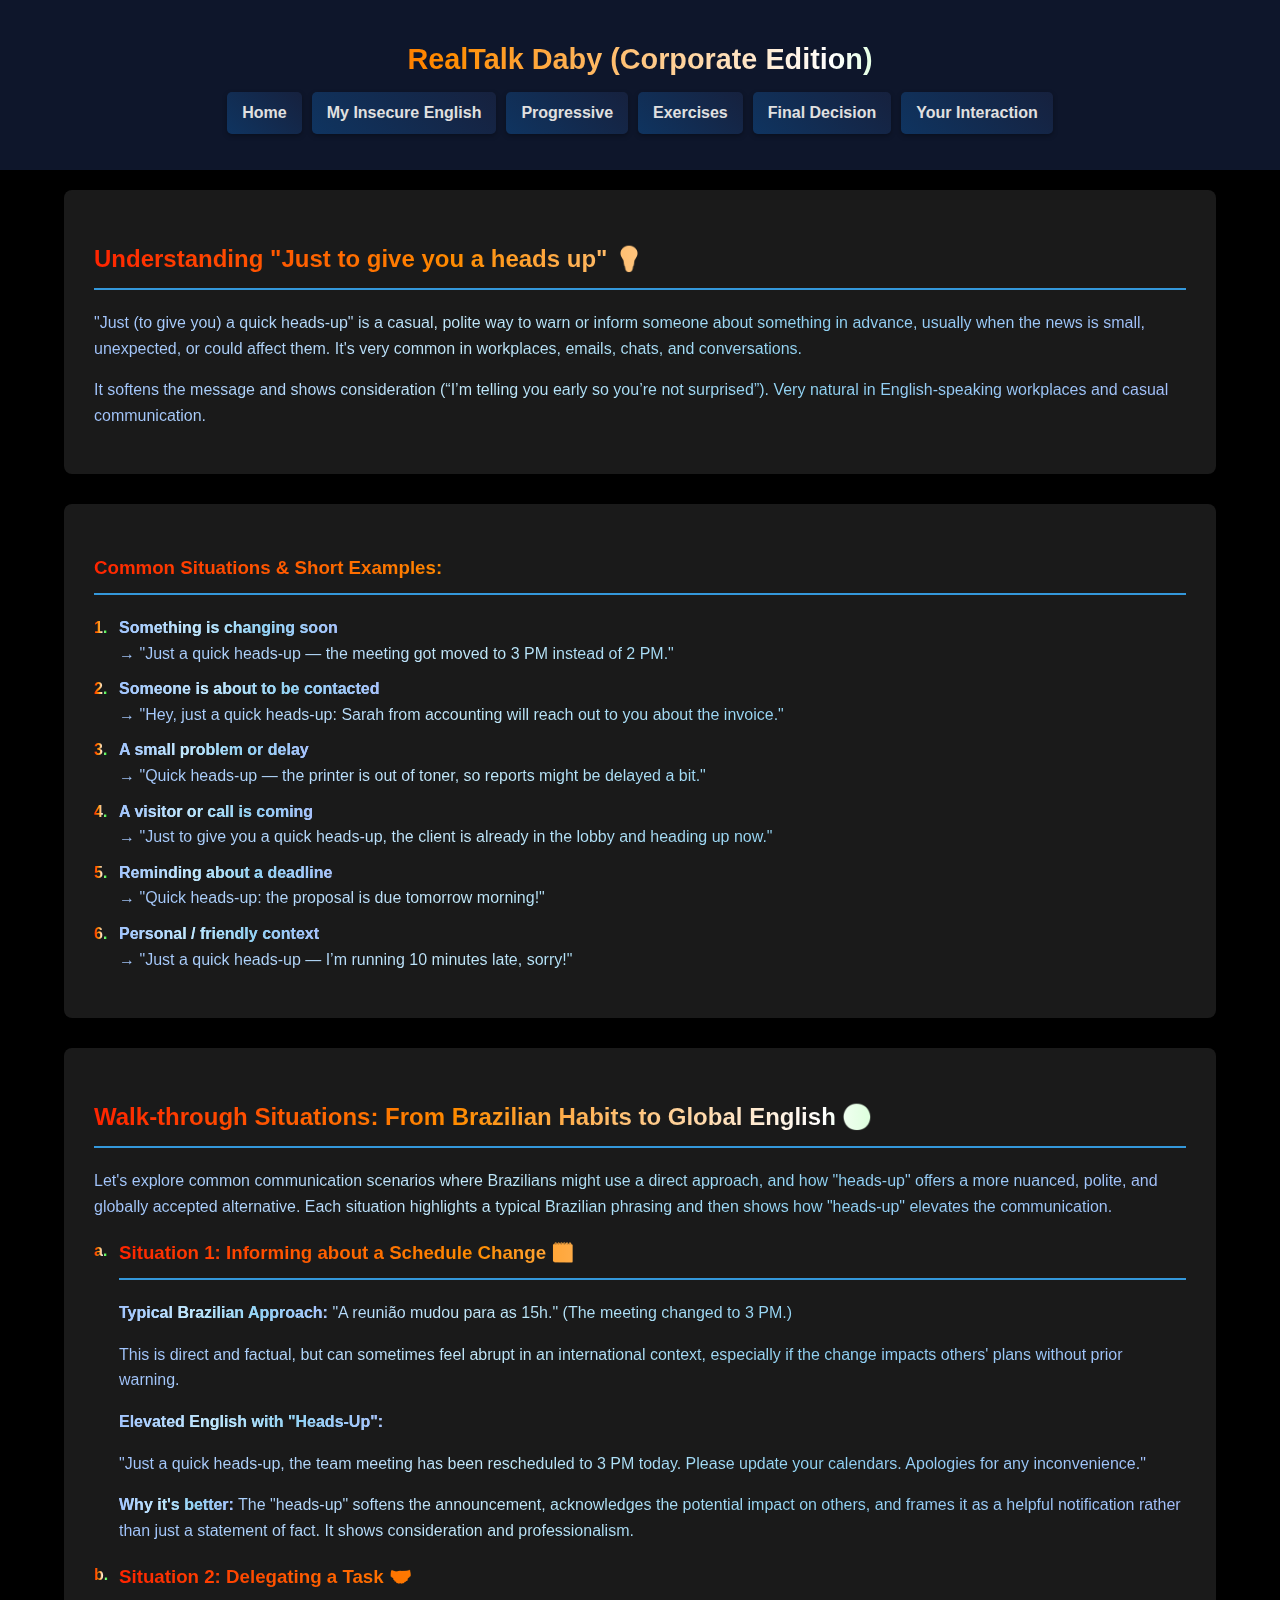
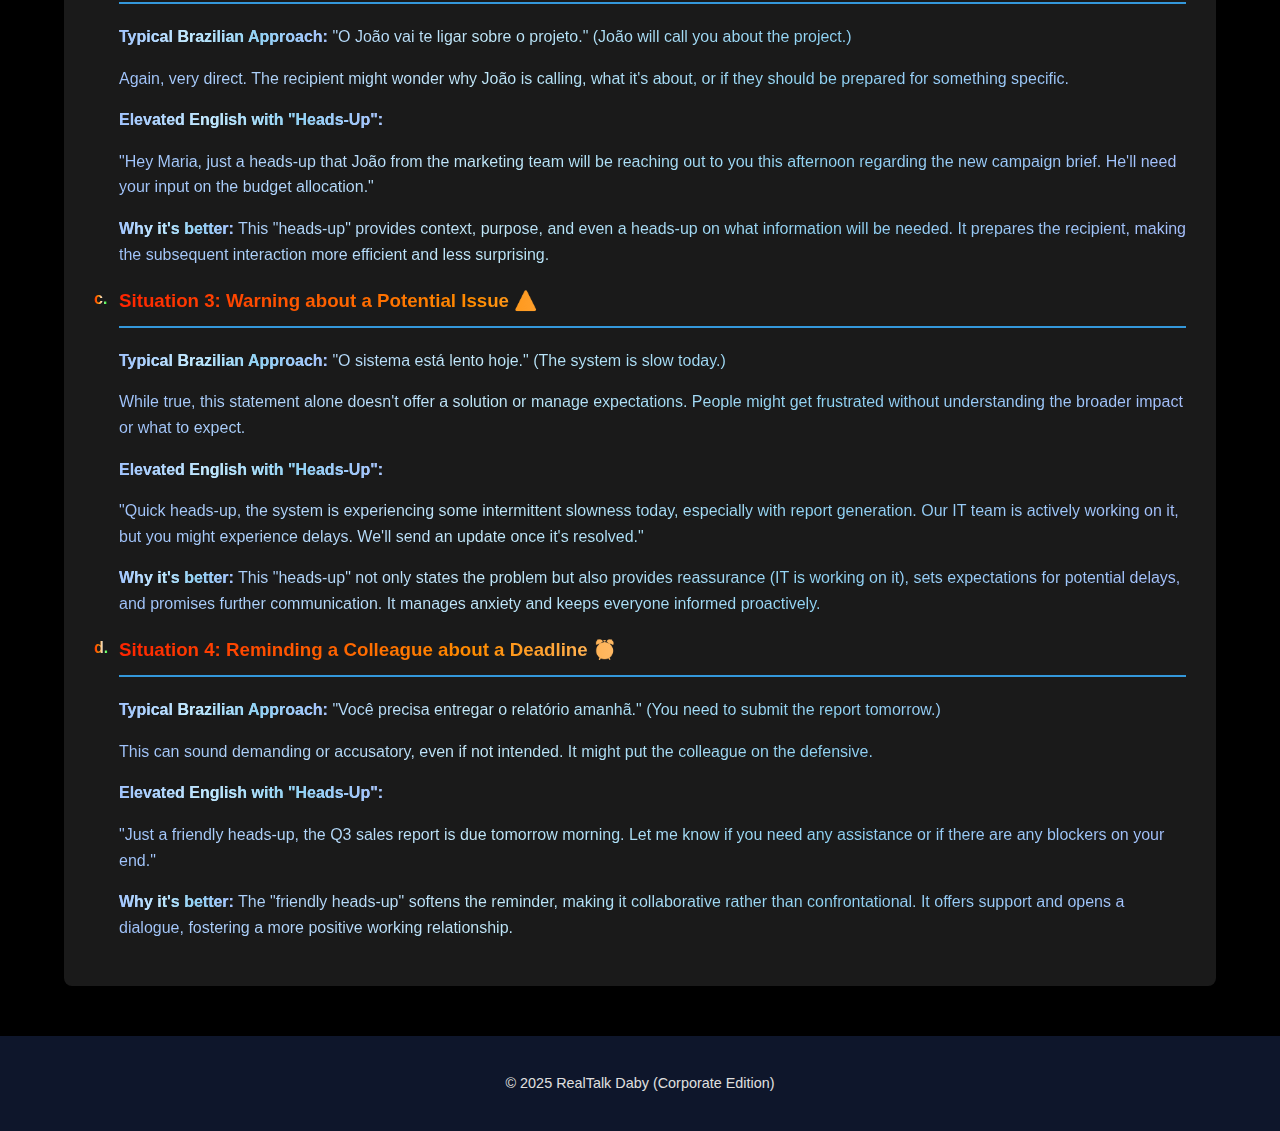
<file: index.html>
<!DOCTYPE html>
<html lang="en">
<head>
    <meta charset="UTF-8">
    <meta name="viewport" content="width=device-width, initial-scale=1.0">
    <title>RealTalk Daby (Corporate Edition) - Heads-Up Lesson</title>
    <link rel="stylesheet" href="css/style.css">
</head>
<body>
    <header>
        <div class="container">
            <h1>RealTalk Daby (Corporate Edition)</h1>
            <nav>
                <ul>
                    <li><a href="index.html">Home</a></li>
                    <li><a href="meu_ingles_inseguro.html">My Insecure English</a></li>
                    <li><a href="progressive.html">Progressive</a></li>
                    <li><a href="exercises.html">Exercises</a></li>
                    <li><a href="final_decision.html">Final Decision</a></li>
                    <li><a href="your_interaction.html">Your Interaction</a></li>
                </ul>
            </nav>
        </div>
    </header>

    <main class="container">
        <section id="lesson-intro">
            <h2>Understanding "Just to give you a heads up" 💡</h2>
            <p>
                "Just (to give you) a quick heads-up" is a casual, polite way to warn or inform someone about something in advance, usually when the news is small, unexpected, or could affect them. It's very common in workplaces, emails, chats, and conversations.
            </p>
            <p>
                It softens the message and shows consideration (“I’m telling you early so you’re not surprised”). Very natural in English-speaking workplaces and casual communication.
            </p>
        </section>

        <section id="common-situations">
            <h3>Common Situations & Short Examples:</h3>
            <ul class="numbered-list">
                <li>
                    <strong>Something is changing soon</strong><br>
                    → "Just a quick heads-up — the meeting got moved to 3 PM instead of 2 PM."
                </li>
                <li>
                    <strong>Someone is about to be contacted</strong><br>
                    → "Hey, just a quick heads-up: Sarah from accounting will reach out to you about the invoice."
                </li>
                <li>
                    <strong>A small problem or delay</strong><br>
                    → "Quick heads-up — the printer is out of toner, so reports might be delayed a bit."
                </li>
                <li>
                    <strong>A visitor or call is coming</strong><br>
                    → "Just to give you a quick heads-up, the client is already in the lobby and heading up now."
                </li>
                <li>
                    <strong>Reminding about a deadline</strong><br>
                    → "Quick heads-up: the proposal is due tomorrow morning!"
                </li>
                <li>
                    <strong>Personal / friendly context</strong><br>
                    → "Just a quick heads-up — I’m running 10 minutes late, sorry!"
                </li>
            </ul>
        </section>

        <section id="walkthrough-situations">
            <h2>Walk-through Situations: From Brazilian Habits to Global English 🌍</h2>
            <p>Let's explore common communication scenarios where Brazilians might use a direct approach, and how "heads-up" offers a more nuanced, polite, and globally accepted alternative. Each situation highlights a typical Brazilian phrasing and then shows how "heads-up" elevates the communication.</p>

            <ol class="alpha-list">
                <li>
                    <h3>Situation 1: Informing about a Schedule Change 🗓️</h3>
                    <p><strong>Typical Brazilian Approach:</strong> "A reunião mudou para as 15h." (The meeting changed to 3 PM.)</p>
                    <p>This is direct and factual, but can sometimes feel abrupt in an international context, especially if the change impacts others' plans without prior warning.</p>
                    <p><strong>Elevated English with "Heads-Up":</strong></p>
                    <p>
                        "Just a quick heads-up, the team meeting has been rescheduled to 3 PM today. Please update your calendars. Apologies for any inconvenience."
                    </p>
                    <p>
                        <strong>Why it's better:</strong> The "heads-up" softens the announcement, acknowledges the potential impact on others, and frames it as a helpful notification rather than just a statement of fact. It shows consideration and professionalism.
                    </p>
                </li>
                <li>
                    <h3>Situation 2: Delegating a Task 🤝</h3>
                    <p><strong>Typical Brazilian Approach:</strong> "O João vai te ligar sobre o projeto." (João will call you about the project.)</p>
                    <p>Again, very direct. The recipient might wonder why João is calling, what it's about, or if they should be prepared for something specific.</p>
                    <p><strong>Elevated English with "Heads-Up":</strong></p>
                    <p>
                        "Hey Maria, just a heads-up that João from the marketing team will be reaching out to you this afternoon regarding the new campaign brief. He'll need your input on the budget allocation."
                    </p>
                    <p>
                        <strong>Why it's better:</strong> This "heads-up" provides context, purpose, and even a heads-up on what information will be needed. It prepares the recipient, making the subsequent interaction more efficient and less surprising.
                    </p>
                </li>
                <li>
                    <h3>Situation 3: Warning about a Potential Issue ⚠️</h3>
                    <p><strong>Typical Brazilian Approach:</strong> "O sistema está lento hoje." (The system is slow today.)</p>
                    <p>While true, this statement alone doesn't offer a solution or manage expectations. People might get frustrated without understanding the broader impact or what to expect.</p>
                    <p><strong>Elevated English with "Heads-Up":</strong></p>
                    <p>
                        "Quick heads-up, the system is experiencing some intermittent slowness today, especially with report generation. Our IT team is actively working on it, but you might experience delays. We'll send an update once it's resolved."
                    </p>
                    <p>
                        <strong>Why it's better:</strong> This "heads-up" not only states the problem but also provides reassurance (IT is working on it), sets expectations for potential delays, and promises further communication. It manages anxiety and keeps everyone informed proactively.
                    </p>
                </li>
                <li>
                    <h3>Situation 4: Reminding a Colleague about a Deadline ⏰</h3>
                    <p><strong>Typical Brazilian Approach:</strong> "Você precisa entregar o relatório amanhã." (You need to submit the report tomorrow.)</p>
                    <p>This can sound demanding or accusatory, even if not intended. It might put the colleague on the defensive.</p>
                    <p><strong>Elevated English with "Heads-Up":</strong></p>
                    <p>
                        "Just a friendly heads-up, the Q3 sales report is due tomorrow morning. Let me know if you need any assistance or if there are any blockers on your end."
                    </p>
                    <p>
                        <strong>Why it's better:</strong> The "friendly heads-up" softens the reminder, making it collaborative rather than confrontational. It offers support and opens a dialogue, fostering a more positive working relationship.
                    </p>
                </li>
            </ol>
        </section>
    </main>

    <footer>
        <div class="container">
            <p>&copy; 2025 RealTalk Daby (Corporate Edition)</p>
        </div>
    </footer>
    <script src="js/script.js"></script>
</body>
</html>
</file>
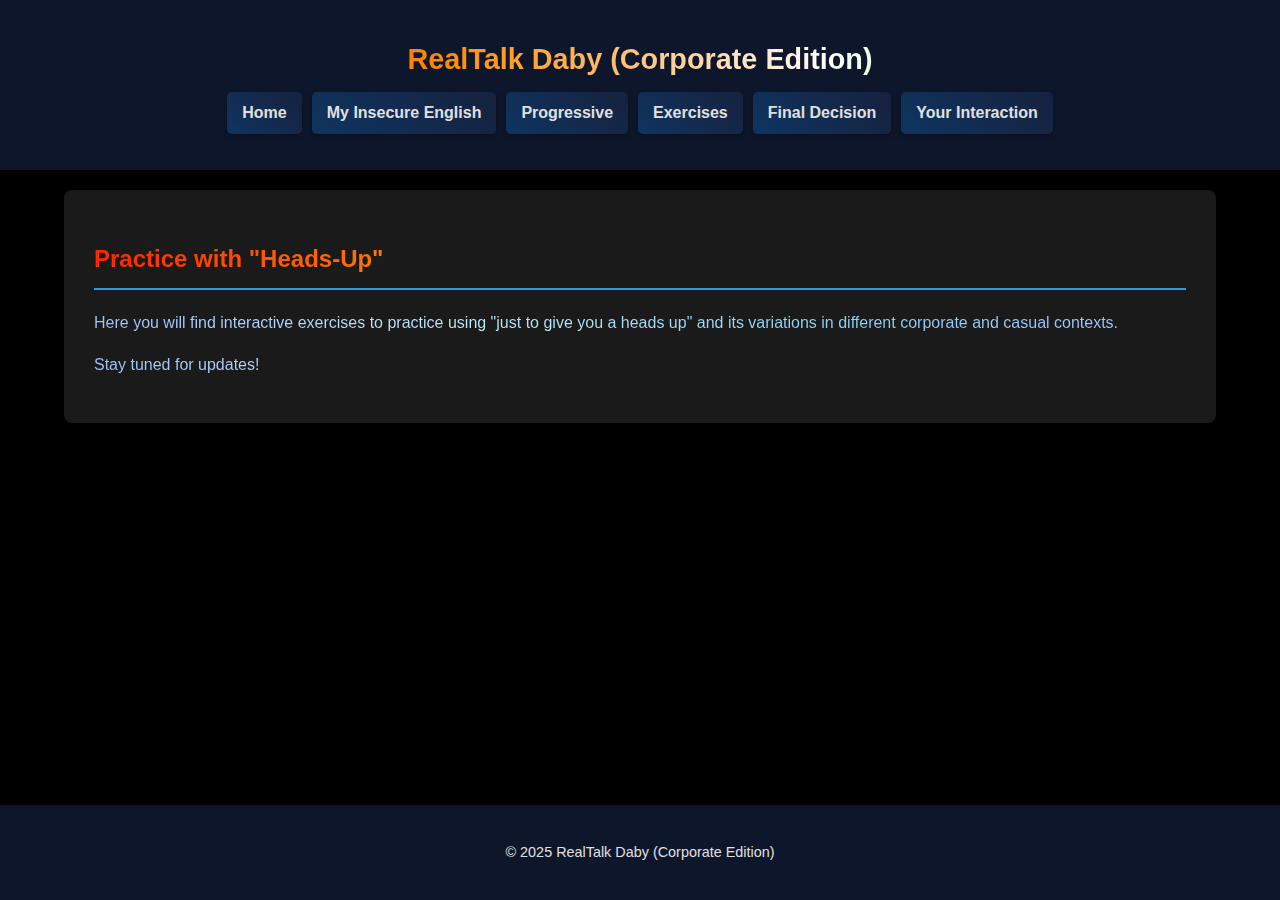
<file: exercises.html>
<!DOCTYPE html>
<html lang="en">
<head>
    <meta charset="UTF-8">
    <meta name="viewport" content="width=device-width, initial-scale=1.0">
    <title>RealTalk Daby (Corporate Edition) - Heads-Up Exercises</title>
    <link rel="stylesheet" href="css/style.css">
</head>
<body>
    <header>
        <div class="container">
            <h1>RealTalk Daby (Corporate Edition)</h1>
            <nav>
                <ul>
                    <li><a href="index.html">Home</a></li>
                    <li><a href="meu_ingles_inseguro.html">My Insecure English</a></li>
                    <li><a href="progressive.html">Progressive</a></li>
                    <li><a href="exercises.html">Exercises</a></li>
                    <li><a href="final_decision.html">Final Decision</a></li>
                    <li><a href="your_interaction.html">Your Interaction</a></li>
                </ul>
            </nav>
        </div>
    </header>

    <main class="container">
        <section id="exercises">
            <h2>Practice with "Heads-Up"</h2>
            <p>Here you will find interactive exercises to practice using "just to give you a heads up" and its variations in different corporate and casual contexts.</p>
            <p>Stay tuned for updates!</p>
            <!-- Future exercises will go here -->
        </section>
    </main>

    <footer>
        <div class="container">
            <p>&copy; 2025 RealTalk Daby (Corporate Edition)</p>
        </div>
    </footer>
    <script src="js/script.js"></script>
</body>
</html>
</file>
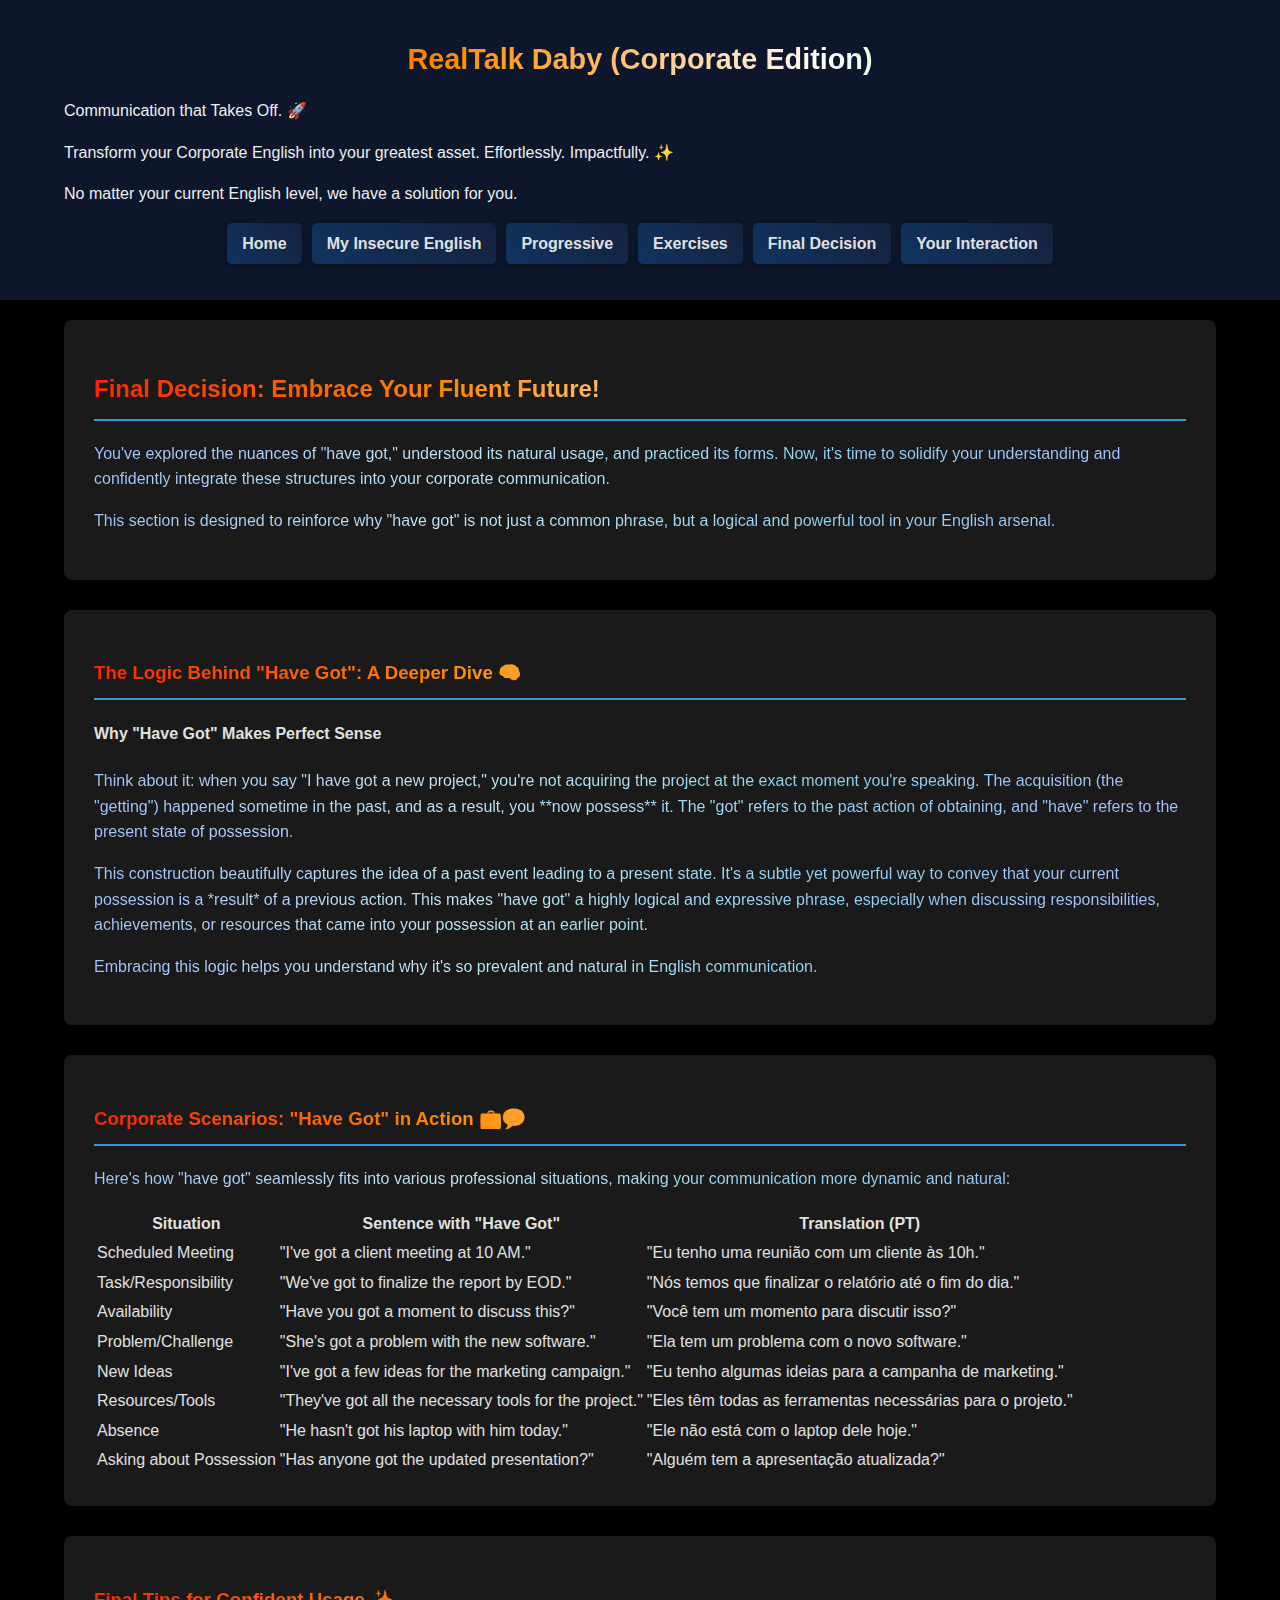
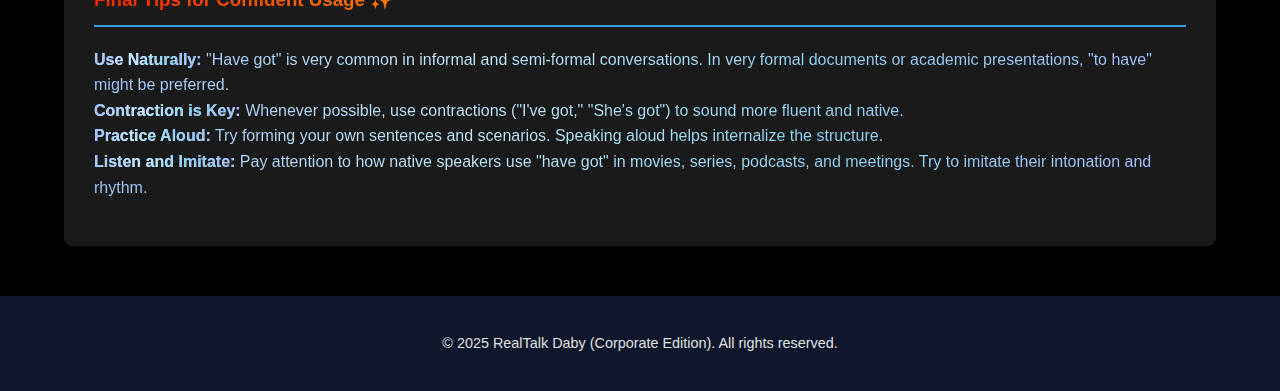
<file: final_decision.html>
<!DOCTYPE html>
<html lang="en">
<head>
    <meta charset="UTF-8">
    <meta name="viewport" content="width=device-width, initial-scale=1.0">
    <title>RealTalk Daby (Corporate Edition) - Final Decision</title>
    <meta name="description" content="RealTalk Daby: Make your final decision to master corporate English with confidence.">
    <meta name="keywords" content="corporate English, English learning, RealTalk Daby, DabyTalk, advanced English, have got explanation, language logic">
    <meta name="author" content="@Daby 2025">
    <link rel="stylesheet" href="css/style.css">
    <!-- Optional: Favicon -->
    <!-- <link rel="icon" href="assets/images/favicon.ico" type="image/x-icon"> -->
</head>
<body>
    <header class="main-header">
        <div class="container">
            <h1 class="site-title gradient-text">RealTalk Daby <span class="edition-tag">(Corporate Edition)</span></h1>
            <p class="site-slogan">Communication that Takes Off. 🚀</p>
            <p class="site-slogan">Transform your Corporate English into your greatest asset. Effortlessly. Impactfully. ✨</p>
            <p class="site-slogan">No matter your current English level, we have a solution for you.</p>
            <nav class="main-nav">
                <ul>
                    <li><a href="index.html" class="animated-button">Home</a></li>
                    <li><a href="meu_ingles_inseguro.html" class="animated-button">My Insecure English</a></li>
                    <li><a href="progressive.html" class="animated-button">Progressive</a></li>
                    <li><a href="exercises.html" class="animated-button">Exercises</a></li>
                    <li><a href="final_decision.html" class="animated-button current-page">Final Decision</a></li>
                    <li><a href="your_interaction.html" class="animated-button">Your Interaction</a></li>
                </ul>
            </nav>
        </div>
    </header>

    <main class="container">
        <section class="card intro-section">
            <h2>Final Decision: Embrace Your Fluent Future!</h2>
            <p>You've explored the nuances of "have got," understood its natural usage, and practiced its forms. Now, it's time to solidify your understanding and confidently integrate these structures into your corporate communication.</p>
            <p>This section is designed to reinforce why "have got" is not just a common phrase, but a logical and powerful tool in your English arsenal.</p>
        </section>

        <section class="card">
            <h3>The Logic Behind "Have Got": A Deeper Dive 🧠</h3>
            <div class="highlight-box">
                <h4>Why "Have Got" Makes Perfect Sense</h4>
                <p>Think about it: when you say "I have got a new project," you're not acquiring the project at the exact moment you're speaking. The acquisition (the "getting") happened sometime in the past, and as a result, you **now possess** it. The "got" refers to the past action of obtaining, and "have" refers to the present state of possession.</p>
                <p>This construction beautifully captures the idea of a past event leading to a present state. It's a subtle yet powerful way to convey that your current possession is a *result* of a previous action. This makes "have got" a highly logical and expressive phrase, especially when discussing responsibilities, achievements, or resources that came into your possession at an earlier point.</p>
                <p>Embracing this logic helps you understand why it's so prevalent and natural in English communication.</p>
            </div>
        </section>

        <section class="card">
            <h3>Corporate Scenarios: "Have Got" in Action 💼💬</h3>
            <p>Here's how "have got" seamlessly fits into various professional situations, making your communication more dynamic and natural:</p>

            <div class="table-responsive">
                <table class="dynamic-colors-table">
                    <thead>
                        <tr>
                            <th>Situation</th>
                            <th>Sentence with "Have Got"</th>
                            <th>Translation (PT)</th>
                        </tr>
                    </thead>
                    <tbody>
                        <tr>
                            <td class="pronoun-cell">Scheduled Meeting</td>
                            <td class="full-form-cell">"I've got a client meeting at 10 AM."</td>
                            <td class="example-cell">"Eu tenho uma reunião com um cliente às 10h."</td>
                        </tr>
                        <tr>
                            <td class="pronoun-cell">Task/Responsibility</td>
                            <td class="full-form-cell">"We've got to finalize the report by EOD."</td>
                            <td class="example-cell">"Nós temos que finalizar o relatório até o fim do dia."</td>
                        </tr>
                        <tr>
                            <td class="pronoun-cell">Availability</td>
                            <td class="full-form-cell">"Have you got a moment to discuss this?"</td>
                            <td class="example-cell">"Você tem um momento para discutir isso?"</td>
                        </tr>
                        <tr>
                            <td class="pronoun-cell">Problem/Challenge</td>
                            <td class="full-form-cell">"She's got a problem with the new software."</td>
                            <td class="example-cell">"Ela tem um problema com o novo software."</td>
                        </tr>
                        <tr>
                            <td class="pronoun-cell">New Ideas</td>
                            <td class="full-form-cell">"I've got a few ideas for the marketing campaign."</td>
                            <td class="example-cell">"Eu tenho algumas ideias para a campanha de marketing."</td>
                        </tr>
                        <tr>
                            <td class="pronoun-cell">Resources/Tools</td>
                            <td class="full-form-cell">"They've got all the necessary tools for the project."</td>
                            <td class="example-cell">"Eles têm todas as ferramentas necessárias para o projeto."</td>
                        </tr>
                        <tr>
                            <td class="pronoun-cell">Absence</td>
                            <td class="full-form-cell">"He hasn't got his laptop with him today."</td>
                            <td class="example-cell">"Ele não está com o laptop dele hoje."</td>
                        </tr>
                        <tr>
                            <td class="pronoun-cell">Asking about Possession</td>
                            <td class="full-form-cell">"Has anyone got the updated presentation?"</td>
                            <td class="example-cell">"Alguém tem a apresentação atualizada?"</td>
                        </tr>
                    </tbody>
                </table>
            </div>
        </section>

        <section class="card">
            <h3>Final Tips for Confident Usage ✨</h3>
            <ul>
                <li><strong>Use Naturally:</strong> "Have got" is very common in informal and semi-formal conversations. In very formal documents or academic presentations, "to have" might be preferred.</li>
                <li><strong>Contraction is Key:</strong> Whenever possible, use contractions ("I've got," "She's got") to sound more fluent and native.</li>
                <li><strong>Practice Aloud:</strong> Try forming your own sentences and scenarios. Speaking aloud helps internalize the structure.</li>
                <li><strong>Listen and Imitate:</strong> Pay attention to how native speakers use "have got" in movies, series, podcasts, and meetings. Try to imitate their intonation and rhythm.</li>
            </ul>
        </section>
    </main>

    <footer class="main-footer">
        <div class="container">
            <p>&copy; 2025 RealTalk Daby (Corporate Edition). All rights reserved.</p>
        </div>
    </footer>

    <script src="js/script.js"></script>
</body>
</html>
</file>
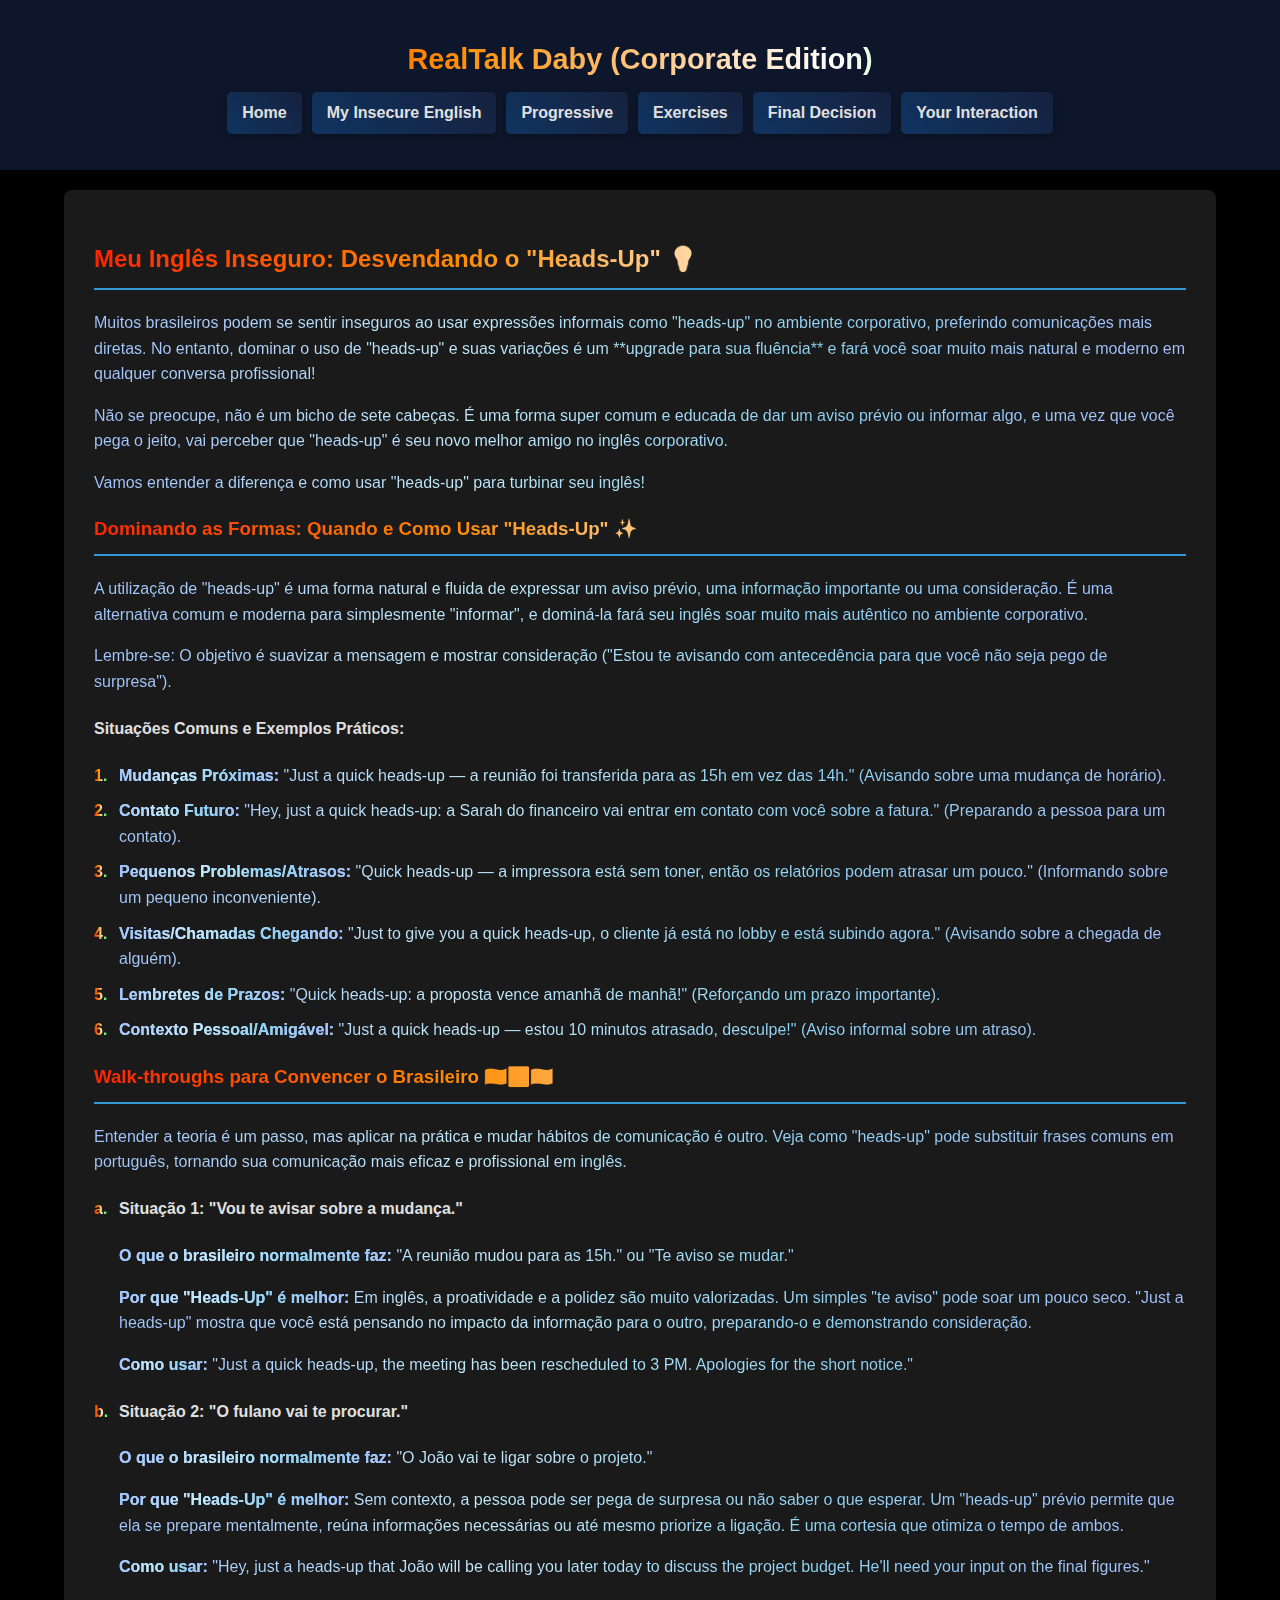
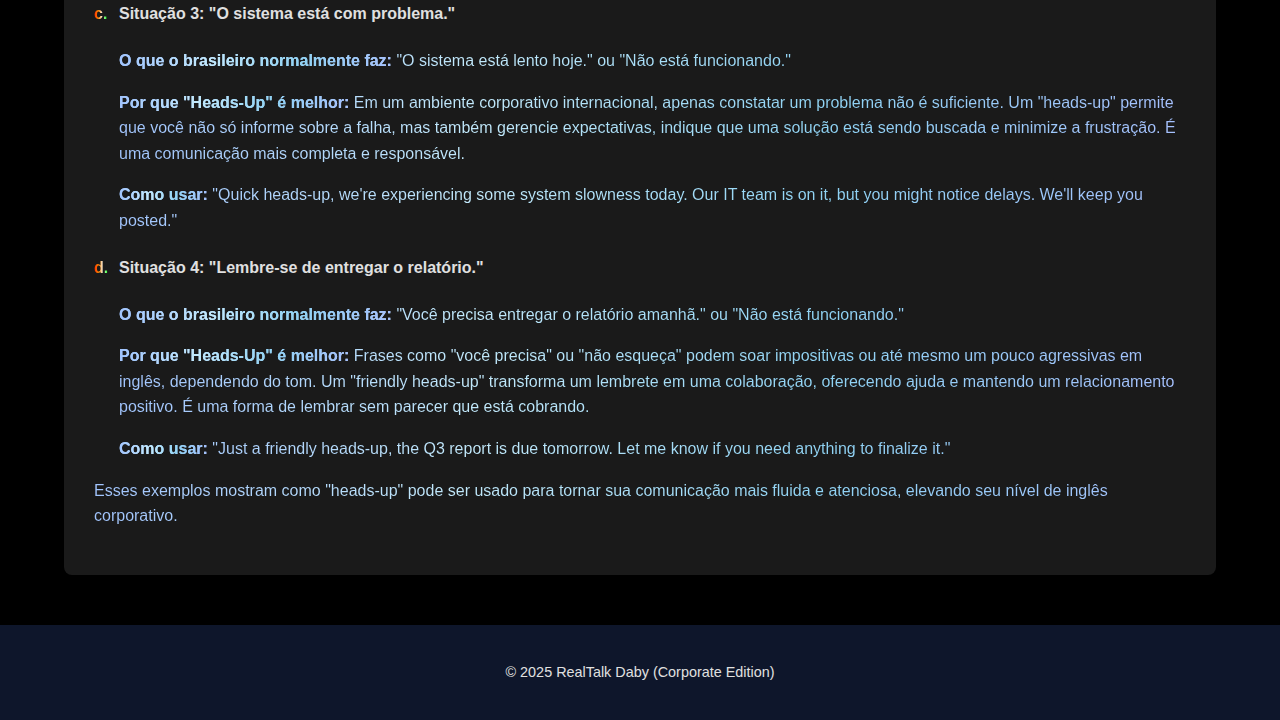
<file: meu_ingles_inseguro.html>
<!DOCTYPE html>
<html lang="en">
<head>
    <meta charset="UTF-8">
    <meta name="viewport" content="width=device-width, initial-scale=1.0">
    <title>RealTalk Daby (Corporate Edition) - Meu Inglês Inseguro</title>
    <link rel="stylesheet" href="css/style.css">
</head>
<body>
    <header>
        <div class="container">
            <h1>RealTalk Daby (Corporate Edition)</h1>
            <nav>
                <ul>
                    <li><a href="index.html">Home</a></li>
                    <li><a href="meu_ingles_inseguro.html">My Insecure English</a></li>
                    <li><a href="progressive.html">Progressive</a></li>
                    <li><a href="exercises.html">Exercises</a></li>
                    <li><a href="final_decision.html">Final Decision</a></li>
                    <li><a href="your_interaction.html">Your Interaction</a></li>
                </ul>
            </nav>
        </div>
    </header>

    <main class="container">
        <section id="insecure-english">
            <h2>Meu Inglês Inseguro: Desvendando o "Heads-Up" 💡</h2>
            <p>
                Muitos brasileiros podem se sentir inseguros ao usar expressões informais como "heads-up" no ambiente corporativo, preferindo comunicações mais diretas. No entanto, dominar o uso de "heads-up" e suas variações é um **upgrade para sua fluência** e fará você soar muito mais natural e moderno em qualquer conversa profissional!
            </p>
            <p>
                Não se preocupe, não é um bicho de sete cabeças. É uma forma super comum e educada de dar um aviso prévio ou informar algo, e uma vez que você pega o jeito, vai perceber que "heads-up" é seu novo melhor amigo no inglês corporativo.
            </p>
            <p>
                Vamos entender a diferença e como usar "heads-up" para turbinar seu inglês!
            </p>

            <h3>Dominando as Formas: Quando e Como Usar "Heads-Up" ✨</h3>
            <p>
                A utilização de "heads-up" é uma forma natural e fluida de expressar um aviso prévio, uma informação importante ou uma consideração. É uma alternativa comum e moderna para simplesmente "informar", e dominá-la fará seu inglês soar muito mais autêntico no ambiente corporativo.
            </p>
            <p>
                Lembre-se: O objetivo é suavizar a mensagem e mostrar consideração ("Estou te avisando com antecedência para que você não seja pego de surpresa").
            </p>

            <h4>Situações Comuns e Exemplos Práticos:</h4>
            <ul class="numbered-list">
                <li>
                    <strong>Mudanças Próximas:</strong> "Just a quick heads-up — a reunião foi transferida para as 15h em vez das 14h." (Avisando sobre uma mudança de horário).
                </li>
                <li>
                    <strong>Contato Futuro:</strong> "Hey, just a quick heads-up: a Sarah do financeiro vai entrar em contato com você sobre a fatura." (Preparando a pessoa para um contato).
                </li>
                <li>
                    <strong>Pequenos Problemas/Atrasos:</strong> "Quick heads-up — a impressora está sem toner, então os relatórios podem atrasar um pouco." (Informando sobre um pequeno inconveniente).
                </li>
                <li>
                    <strong>Visitas/Chamadas Chegando:</strong> "Just to give you a quick heads-up, o cliente já está no lobby e está subindo agora." (Avisando sobre a chegada de alguém).
                </li>
                <li>
                    <strong>Lembretes de Prazos:</strong> "Quick heads-up: a proposta vence amanhã de manhã!" (Reforçando um prazo importante).
                </li>
                <li>
                    <strong>Contexto Pessoal/Amigável:</strong> "Just a quick heads-up — estou 10 minutos atrasado, desculpe!" (Aviso informal sobre um atraso).
                </li>
            </ul>

            <h3>Walk-throughs para Convencer o Brasileiro 🇧🇷➡️🇺🇸</h3>
            <p>Entender a teoria é um passo, mas aplicar na prática e mudar hábitos de comunicação é outro. Veja como "heads-up" pode substituir frases comuns em português, tornando sua comunicação mais eficaz e profissional em inglês.</p>

            <ol class="alpha-list">
                <li>
                    <h4>Situação 1: "Vou te avisar sobre a mudança."</h4>
                    <p><strong>O que o brasileiro normalmente faz:</strong> "A reunião mudou para as 15h." ou "Te aviso se mudar."</p>
                    <p><strong>Por que "Heads-Up" é melhor:</strong> Em inglês, a proatividade e a polidez são muito valorizadas. Um simples "te aviso" pode soar um pouco seco. "Just a heads-up" mostra que você está pensando no impacto da informação para o outro, preparando-o e demonstrando consideração.</p>
                    <p><strong>Como usar:</strong> "Just a quick heads-up, the meeting has been rescheduled to 3 PM. Apologies for the short notice."</p>
                </li>
                <li>
                    <h4>Situação 2: "O fulano vai te procurar."</h4>
                    <p><strong>O que o brasileiro normalmente faz:</strong> "O João vai te ligar sobre o projeto."</p>
                    <p><strong>Por que "Heads-Up" é melhor:</strong> Sem contexto, a pessoa pode ser pega de surpresa ou não saber o que esperar. Um "heads-up" prévio permite que ela se prepare mentalmente, reúna informações necessárias ou até mesmo priorize a ligação. É uma cortesia que otimiza o tempo de ambos.</p>
                    <p><strong>Como usar:</strong> "Hey, just a heads-up that João will be calling you later today to discuss the project budget. He'll need your input on the final figures."</p>
                </li>
                <li>
                    <h4>Situação 3: "O sistema está com problema."</h4>
                    <p><strong>O que o brasileiro normalmente faz:</strong> "O sistema está lento hoje." ou "Não está funcionando."</p>
                    <p><strong>Por que "Heads-Up" é melhor:</strong> Em um ambiente corporativo internacional, apenas constatar um problema não é suficiente. Um "heads-up" permite que você não só informe sobre a falha, mas também gerencie expectativas, indique que uma solução está sendo buscada e minimize a frustração. É uma comunicação mais completa e responsável.</p>
                    <p><strong>Como usar:</strong> "Quick heads-up, we're experiencing some system slowness today. Our IT team is on it, but you might notice delays. We'll keep you posted."</p>
                </li>
                <li>
                    <h4>Situação 4: "Lembre-se de entregar o relatório."</h4>
                    <p><strong>O que o brasileiro normalmente faz:</strong> "Você precisa entregar o relatório amanhã." ou "Não está funcionando."</p>
                    <p><strong>Por que "Heads-Up" é melhor:</strong> Frases como "você precisa" ou "não esqueça" podem soar impositivas ou até mesmo um pouco agressivas em inglês, dependendo do tom. Um "friendly heads-up" transforma um lembrete em uma colaboração, oferecendo ajuda e mantendo um relacionamento positivo. É uma forma de lembrar sem parecer que está cobrando.</p>
                    <p><strong>Como usar:</strong> "Just a friendly heads-up, the Q3 report is due tomorrow. Let me know if you need anything to finalize it."</p>
                </li>
            </ol>
            <p>
                Esses exemplos mostram como "heads-up" pode ser usado para tornar sua comunicação mais fluida e atenciosa, elevando seu nível de inglês corporativo.
            </p>
        </section>
    </main>

    <footer>
        <div class="container">
            <p>&copy; 2025 RealTalk Daby (Corporate Edition)</p>
        </div>
    </footer>
    <script src="js/script.js"></script>
</body>
</html>
</file>
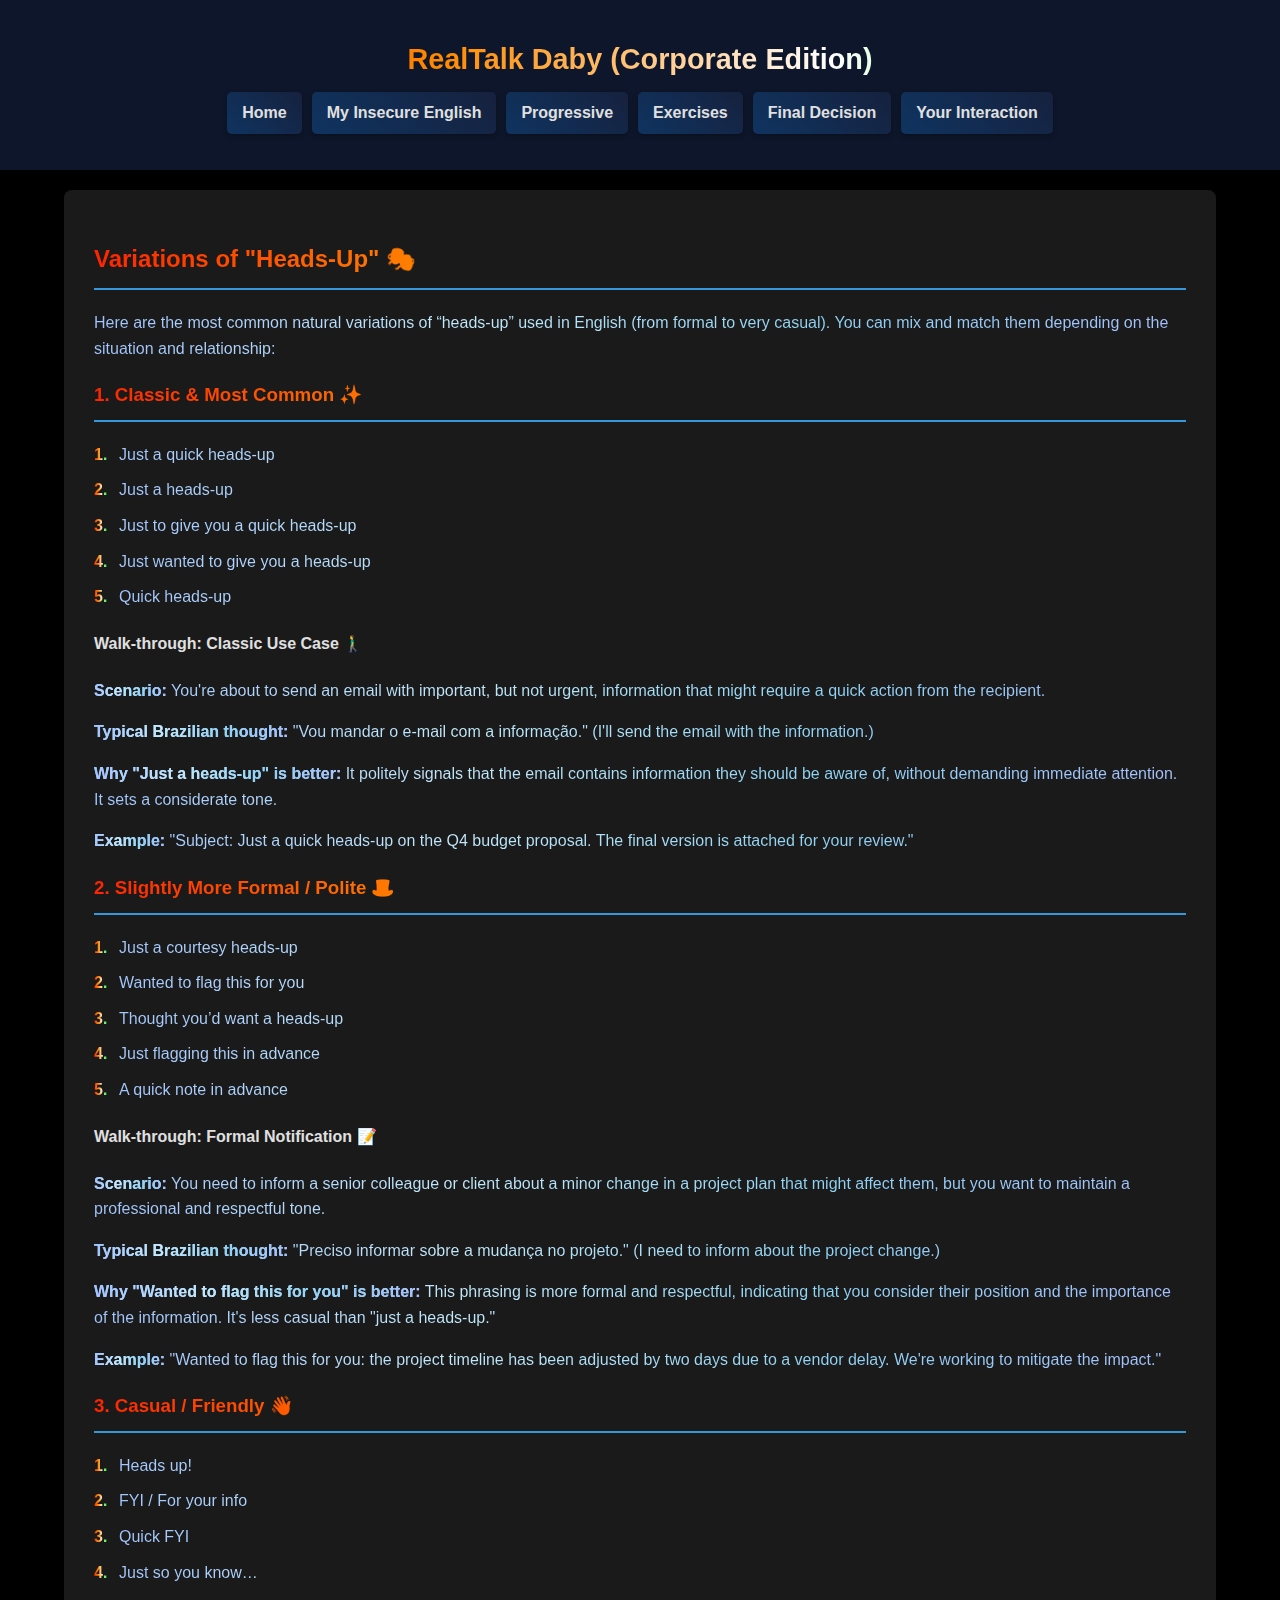
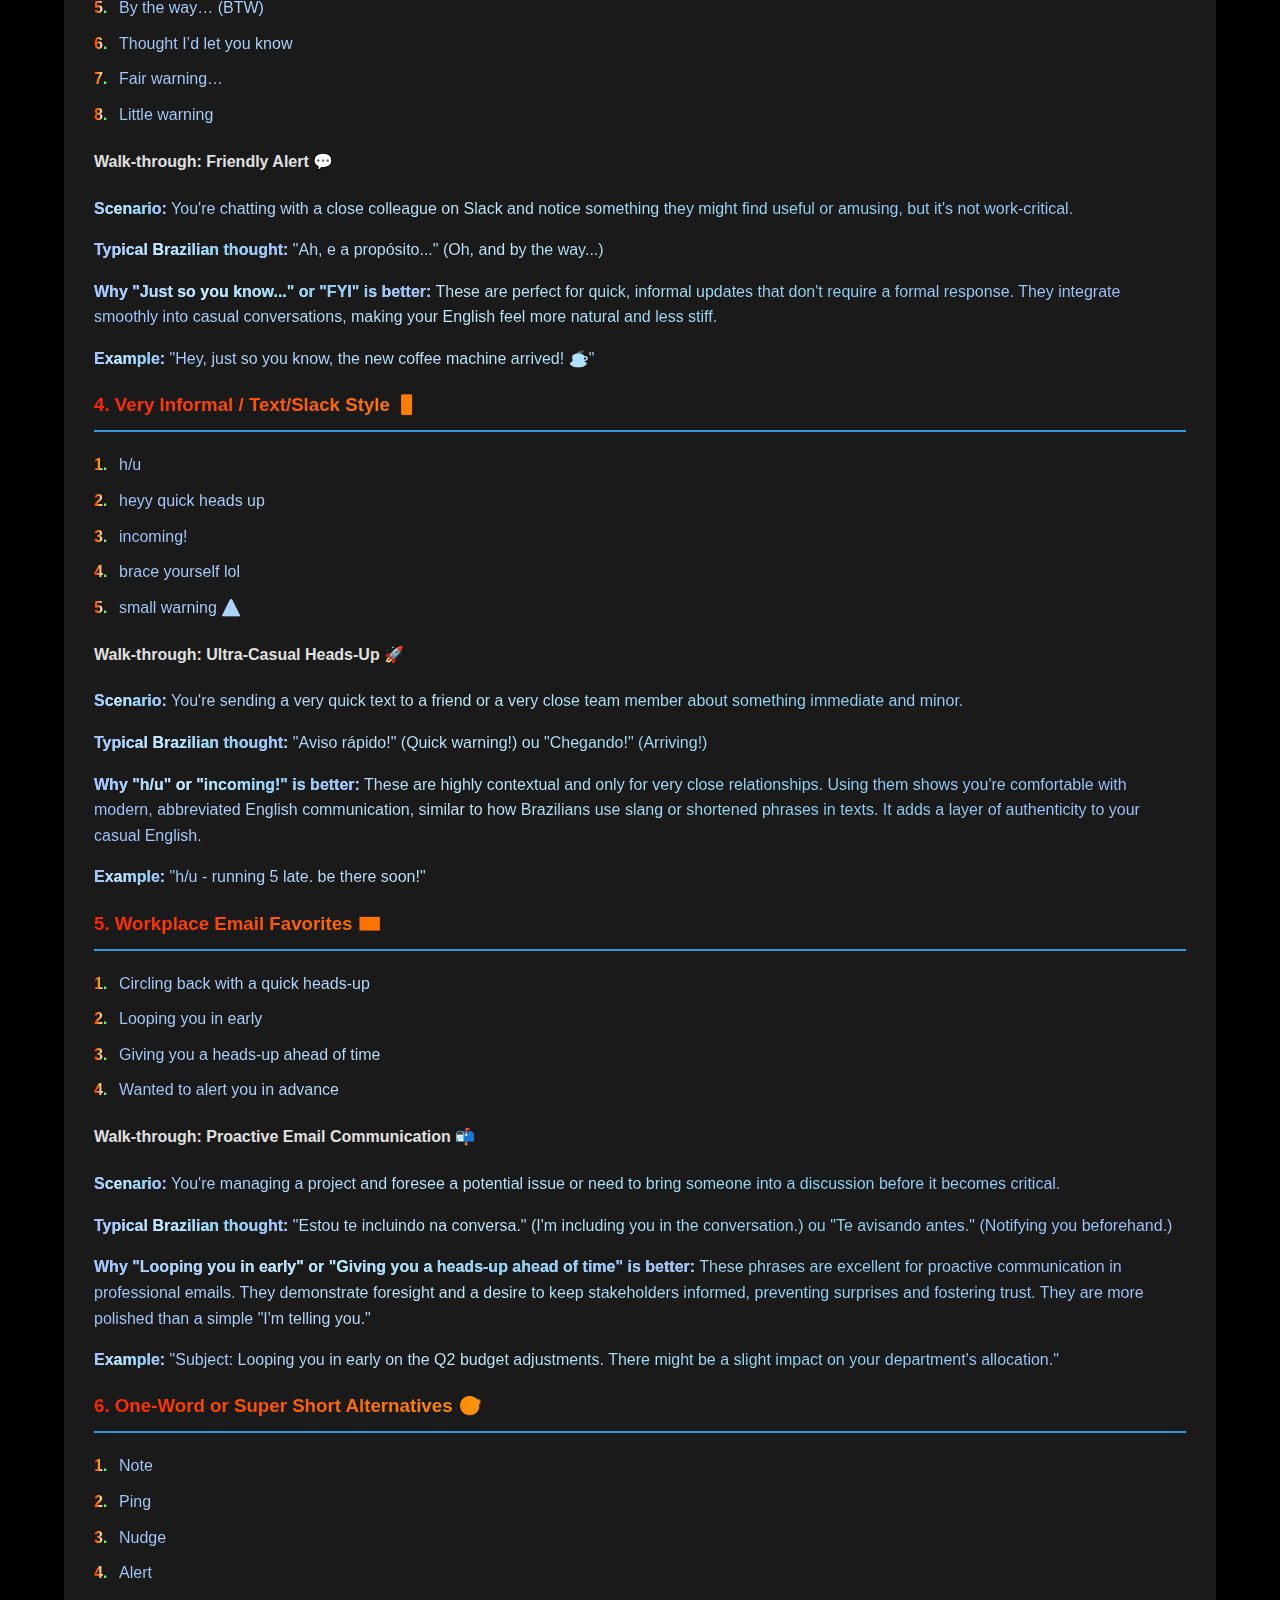
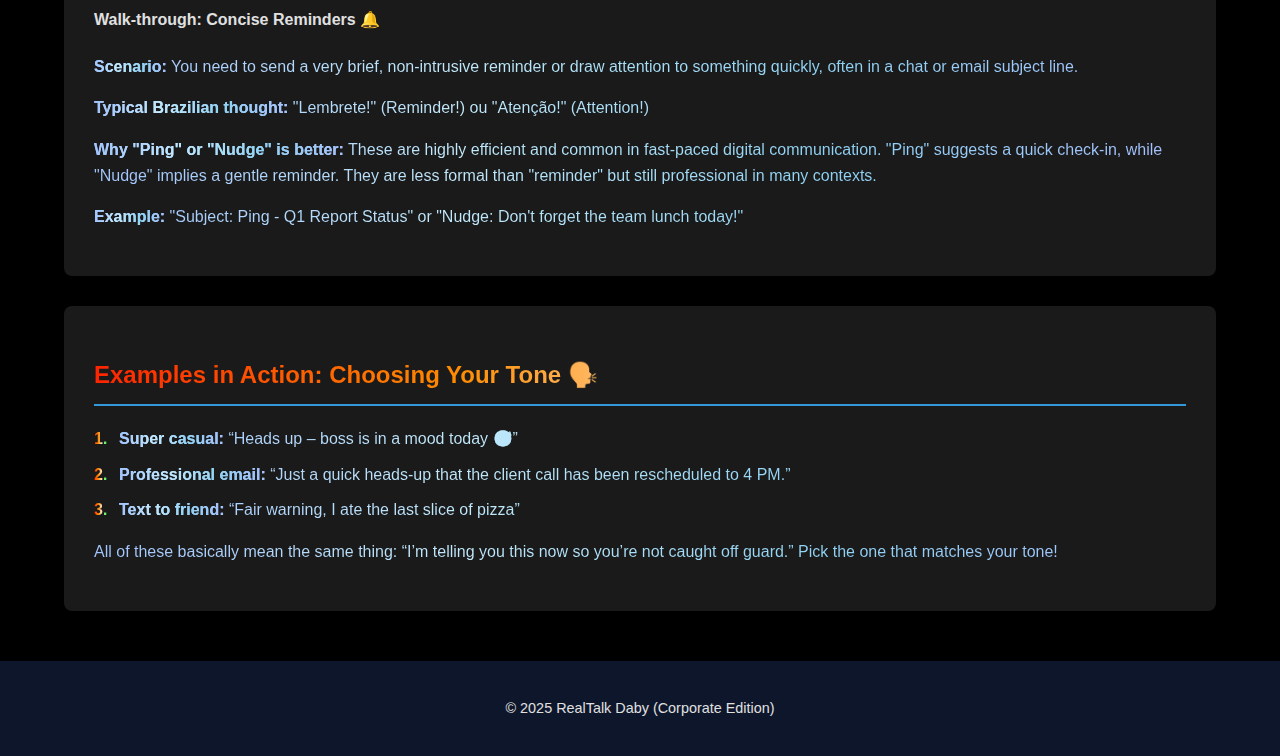
<file: progressive.html>
<!DOCTYPE html>
<html lang="en">
<head>
    <meta charset="UTF-8">
    <meta name="viewport" content="width=device-width, initial-scale=1.0">
    <title>RealTalk Daby (Corporate Edition) - Heads-Up Variations</title>
    <link rel="stylesheet" href="css/style.css">
</head>
<body>
    <header>
        <div class="container">
            <h1>RealTalk Daby (Corporate Edition)</h1>
            <nav>
                <ul>
                    <li><a href="index.html">Home</a></li>
                    <li><a href="meu_ingles_inseguro.html">My Insecure English</a></li>
                    <li><a href="progressive.html">Progressive</a></li>
                    <li><a href="exercises.html">Exercises</a></li>
                    <li><a href="final_decision.html">Final Decision</a></li>
                    <li><a href="your_interaction.html">Your Interaction</a></li>
                </ul>
            </nav>
        </div>
    </header>

    <main class="container">
        <section id="variations">
            <h2>Variations of "Heads-Up" 🎭</h2>
            <p>Here are the most common natural variations of “heads-up” used in English (from formal to very casual). You can mix and match them depending on the situation and relationship:</p>

            <h3>1. Classic & Most Common ✨</h3>
            <ul class="numbered-list">
                <li>Just a quick heads-up</li>
                <li>Just a heads-up</li>
                <li>Just to give you a quick heads-up</li>
                <li>Just wanted to give you a heads-up</li>
                <li>Quick heads-up</li>
            </ul>
            <div class="walkthrough-box">
                <h4>Walk-through: Classic Use Case 🚶‍♂️</h4>
                <p><strong>Scenario:</strong> You're about to send an email with important, but not urgent, information that might require a quick action from the recipient.</p>
                <p><strong>Typical Brazilian thought:</strong> "Vou mandar o e-mail com a informação." (I'll send the email with the information.)</p>
                <p><strong>Why "Just a heads-up" is better:</strong> It politely signals that the email contains information they should be aware of, without demanding immediate attention. It sets a considerate tone.</p>
                <p><strong>Example:</strong> "Subject: Just a quick heads-up on the Q4 budget proposal. The final version is attached for your review."</p>
            </div>

            <h3>2. Slightly More Formal / Polite 🎩</h3>
            <ul class="numbered-list">
                <li>Just a courtesy heads-up</li>
                <li>Wanted to flag this for you</li>
                <li>Thought you’d want a heads-up</li>
                <li>Just flagging this in advance</li>
                <li>A quick note in advance</li>
            </ul>
            <div class="walkthrough-box">
                <h4>Walk-through: Formal Notification 📝</h4>
                <p><strong>Scenario:</strong> You need to inform a senior colleague or client about a minor change in a project plan that might affect them, but you want to maintain a professional and respectful tone.</p>
                <p><strong>Typical Brazilian thought:</strong> "Preciso informar sobre a mudança no projeto." (I need to inform about the project change.)</p>
                <p><strong>Why "Wanted to flag this for you" is better:</strong> This phrasing is more formal and respectful, indicating that you consider their position and the importance of the information. It's less casual than "just a heads-up."</p>
                <p><strong>Example:</strong> "Wanted to flag this for you: the project timeline has been adjusted by two days due to a vendor delay. We're working to mitigate the impact."</p>
            </div>

            <h3>3. Casual / Friendly 👋</h3>
            <ul class="numbered-list">
                <li>Heads up!</li>
                <li>FYI / For your info</li>
                <li>Quick FYI</li>
                <li>Just so you know…</li>
                <li>By the way… (BTW)</li>
                <li>Thought I’d let you know</li>
                <li>Fair warning…</li>
                <li>Little warning</li>
            </ul>
            <div class="walkthrough-box">
                <h4>Walk-through: Friendly Alert 💬</h4>
                <p><strong>Scenario:</strong> You're chatting with a close colleague on Slack and notice something they might find useful or amusing, but it's not work-critical.</p>
                <p><strong>Typical Brazilian thought:</strong> "Ah, e a propósito..." (Oh, and by the way...)</p>
                <p><strong>Why "Just so you know..." or "FYI" is better:</strong> These are perfect for quick, informal updates that don't require a formal response. They integrate smoothly into casual conversations, making your English feel more natural and less stiff.</p>
                <p><strong>Example:</strong> "Hey, just so you know, the new coffee machine arrived! ☕"</p>
            </div>

            <h3>4. Very Informal / Text/Slack Style 📱</h3>
            <ul class="numbered-list">
                <li>h/u</li>
                <li>heyy quick heads up</li>
                <li>incoming!</li>
                <li>brace yourself lol</li>
                <li>small warning ⚠️</li>
            </ul>
            <div class="walkthrough-box">
                <h4>Walk-through: Ultra-Casual Heads-Up 🚀</h4>
                <p><strong>Scenario:</strong> You're sending a very quick text to a friend or a very close team member about something immediate and minor.</p>
                <p><strong>Typical Brazilian thought:</strong> "Aviso rápido!" (Quick warning!) ou "Chegando!" (Arriving!)</p>
                <p><strong>Why "h/u" or "incoming!" is better:</strong> These are highly contextual and only for very close relationships. Using them shows you're comfortable with modern, abbreviated English communication, similar to how Brazilians use slang or shortened phrases in texts. It adds a layer of authenticity to your casual English.</p>
                <p><strong>Example:</strong> "h/u - running 5 late. be there soon!"</p>
            </div>

            <h3>5. Workplace Email Favorites 📧</h3>
            <ul class="numbered-list">
                <li>Circling back with a quick heads-up</li>
                <li>Looping you in early</li>
                <li>Giving you a heads-up ahead of time</li>
                <li>Wanted to alert you in advance</li>
            </ul>
            <div class="walkthrough-box">
                <h4>Walk-through: Proactive Email Communication 📬</h4>
                <p><strong>Scenario:</strong> You're managing a project and foresee a potential issue or need to bring someone into a discussion before it becomes critical.</p>
                <p><strong>Typical Brazilian thought:</strong> "Estou te incluindo na conversa." (I'm including you in the conversation.) ou "Te avisando antes." (Notifying you beforehand.)</p>
                <p><strong>Why "Looping you in early" or "Giving you a heads-up ahead of time" is better:</strong> These phrases are excellent for proactive communication in professional emails. They demonstrate foresight and a desire to keep stakeholders informed, preventing surprises and fostering trust. They are more polished than a simple "I'm telling you."</p>
                <p><strong>Example:</strong> "Subject: Looping you in early on the Q2 budget adjustments. There might be a slight impact on your department's allocation."</p>
            </div>

            <h3>6. One-Word or Super Short Alternatives 🎯</h3>
            <ul class="numbered-list">
                <li>Note</li>
                <li>Ping</li>
                <li>Nudge</li>
                <li>Alert</li>
            </ul>
            <div class="walkthrough-box">
                <h4>Walk-through: Concise Reminders 🔔</h4>
                <p><strong>Scenario:</strong> You need to send a very brief, non-intrusive reminder or draw attention to something quickly, often in a chat or email subject line.</p>
                <p><strong>Typical Brazilian thought:</strong> "Lembrete!" (Reminder!) ou "Atenção!" (Attention!)</p>
                <p><strong>Why "Ping" or "Nudge" is better:</strong> These are highly efficient and common in fast-paced digital communication. "Ping" suggests a quick check-in, while "Nudge" implies a gentle reminder. They are less formal than "reminder" but still professional in many contexts.</p>
                <p><strong>Example:</strong> "Subject: Ping - Q1 Report Status" or "Nudge: Don't forget the team lunch today!"</p>
            </div>
        </section>

        <section id="examples-in-action">
            <h2>Examples in Action: Choosing Your Tone 🗣️</h2>
            <ul class="numbered-list">
                <li><strong>Super casual:</strong> “Heads up – boss is in a mood today 😅”</li>
                <li><strong>Professional email:</strong> “Just a quick heads-up that the client call has been rescheduled to 4 PM.”</li>
                <li><strong>Text to friend:</strong> “Fair warning, I ate the last slice of pizza”</li>
            </ul>
            <p>All of these basically mean the same thing: “I’m telling you this now so you’re not caught off guard.” Pick the one that matches your tone!</p>
        </section>
    </main>

    <footer>
        <div class="container">
            <p>&copy; 2025 RealTalk Daby (Corporate Edition)</p>
        </div>
    </footer>
    <script src="js/script.js"></script>
</body>
</html>
</file>
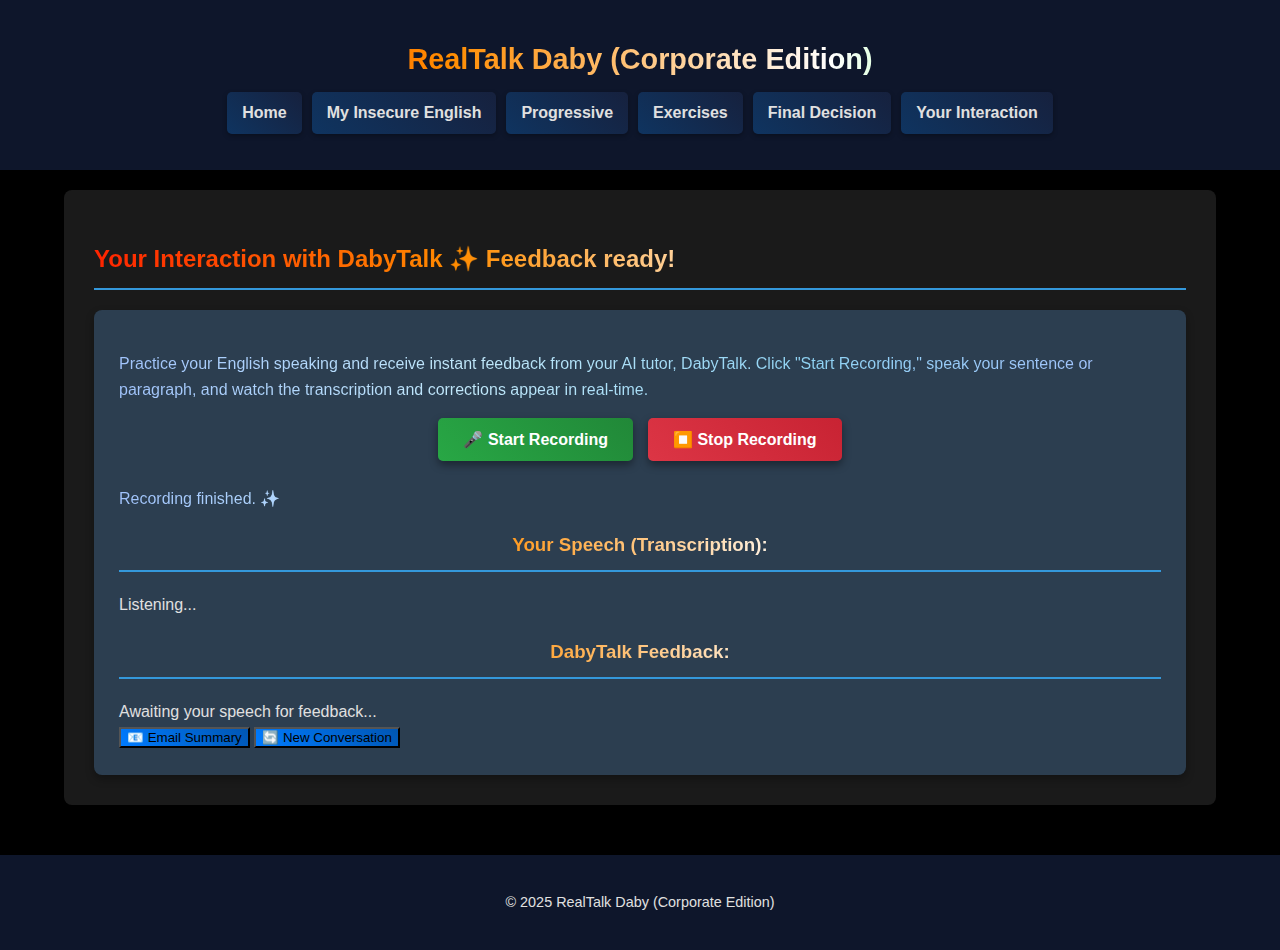
<file: your_interaction.html>
<!DOCTYPE html>
<html lang="en">
<head>
    <meta charset="UTF-8">
    <meta name="viewport" content="width=device-width, initial-scale=1.0">
    <title>RealTalk Daby (Corporate Edition) - Your Interaction</title>
    <link rel="stylesheet" href="css/style.css">
</head>
<body>
    <header>
        <div class="container">
            <h1>RealTalk Daby (Corporate Edition)</h1>
            <nav>
                <ul>
                    <li><a href="index.html">Home</a></li>
                    <li><a href="meu_ingles_inseguro.html">My Insecure English</a></li>
                    <li><a href="progressive.html">Progressive</a></li>
                    <li><a href="exercises.html">Exercises</a></li>
                    <li><a href="final_decision.html">Final Decision</a></li>
                    <li><a href="your_interaction.html">Your Interaction</a></li>
                </ul>
            </nav>
        </div>
    </header>

    <main class="container">
        <section id="daby-talk">
            <h2>Your Interaction with DabyTalk ✨ Feedback ready!</h2>
            <div class="daby-talk-container">
                <p>Practice your English speaking and receive instant feedback from your AI tutor, DabyTalk. Click "Start Recording," speak your sentence or paragraph, and watch the transcription and corrections appear in real-time.</p>

                <div class="daby-talk-controls">
                    <button id="startRecording">🎤 Start Recording</button>
                    <button id="stopRecording">⏹️ Stop Recording</button>
                </div>
                <p id="recordingStatus">Recording finished. ✨</p>

                <h3>Your Speech (Transcription):</h3>
                <div class="daby-talk-output" id="transcriptionOutput">Listening...</div>

                <h3>DabyTalk Feedback:</h3>
                <div class="daby-talk-output" id="feedbackOutput">Awaiting your speech for feedback...</div>

                <div class="daby-talk-actions">
                    <button id="emailSummary">📧 Email Summary</button>
                    <button id="newConversation">🔄 New Conversation</button>
                </div>
            </div>
        </section>
    </main>

    <footer>
        <div class="container">
            <p>&copy; 2025 RealTalk Daby (Corporate Edition)</p>
        </div>
    </footer>
    <script src="js/script.js"></script>
</body>
</html>
</file>
<file: css/style.css>
/* General Body and Container Styles */
body {
    font-family: 'Segoe UI', Tahoma, Geneva, Verdana, sans-serif;
    margin: 0;
    padding: 0;
    line-height: 1.6;
    color: #e0e0e0; /* Light gray for general text in dark mode */
    background-color: #000000; /* Almost pure black background */
    min-height: 100vh; /* Ensure gradient covers full viewport height */
    display: flex;
    flex-direction: column;
}

.container {
    width: 90%;
    max-width: 1200px;
    margin: 0 auto;
    padding: 20px 0;
}

/* Header Styles */
header {
    background-color: #0e162b; /* Darker blue for header */
    color: #ecf0f1; /* Light text */
    padding: 1rem 0;
    box-shadow: 0 2px 5px rgba(0,0,0,0.5);
}

header h1 {
    margin: 0;
    text-align: center;
    font-size: 1.8em;
    /* Headline gradient colors */
    background: linear-gradient(to right, #ff2400, #ff8c00, #ffffff, #00ff00); /* Scarlet, Golden, Snow White, Glossy Green */
    -webkit-background-clip: text;
    -webkit-text-fill-color: transparent;
    background-clip: text;
    color: transparent; /* Fallback for browsers that don't support -webkit-text-fill-color */
}

header nav ul {
    list-style: none;
    padding: 0;
    margin: 10px 0 0 0;
    display: flex;
    justify-content: center;
    flex-wrap: wrap; /* Allow navigation items to wrap on smaller screens */
}

header nav ul li {
    margin: 0 5px; /* Reduced margin for button-like appearance */
}

header nav ul li a {
    text-decoration: none;
    font-weight: bold;
    padding: 8px 15px; /* Padding for button size */
    border-radius: 5px; /* Rounded corners for buttons */
    transition: all 0.3s ease;
    display: inline-block; /* Make links behave like block elements for padding */

    /* Dynamic button gradient for navigation links */
    background: linear-gradient(45deg, #0f3460, #16213e); /* Dark blue gradient */
    color: #e0e0e0; /* Light text color for navigation buttons */
    box-shadow: 0 2px 5px rgba(0,0,0,0.3);
}

header nav ul li a:hover,
header nav ul li a.active {
    transform: translateY(-2px); /* Lift effect on hover */
    box-shadow: 0 4px 8px rgba(0,0,0,0.5);
    background: linear-gradient(45deg, #16213e, #0f3460); /* Subtle gradient shift on hover */
    color: #ffffff; /* Brighter text on hover */
}


/* Main Content Styles */
main {
    flex: 1; /* Allow main content to grow and push footer down */
    padding: 40px 0;
}

section {
    background-color: #1a1a1a; /* Slightly lighter dark gray for sections, distinct from body */
    padding: 30px;
    margin-bottom: 30px;
    border-radius: 8px;
    box-shadow: 0 4px 10px rgba(0,0,0,0.4);
}

section h2, section h3 {
    /* Headline gradient colors for section titles */
    background: linear-gradient(to right, #ff2400, #ff8c00, #ffffff, #00ff00); /* Scarlet, Golden, Snow White, Glossy Green */
    -webkit-background-clip: text;
    -webkit-text-fill-color: transparent;
    background-clip: text;
    color: transparent; /* Fallback */
    border-bottom: 2px solid #3498db; /* Blue underline */
    padding-bottom: 10px;
    margin-bottom: 20px;
}

section p, section ul li, section strong, section label { /* Added more elements for gradient */
    /* Mixed gradient light colors for other words (Pristine Sea of Mauritius) */
    background: linear-gradient(to right, #a1c4fd, #c2e9fb, #8fd3f4, #a6c0fe); /* Light blues/purples */
    -webkit-background-clip: text;
    -webkit-text-fill-color: transparent;
    background-clip: text;
    color: transparent; /* Fallback */
}

/* Specific overrides for input/textarea to make them readable */
section input[type="text"],
section textarea {
    -webkit-text-fill-color: #e0e0e0; /* Override gradient for input text */
    color: #e0e0e0; /* Fallback */
    background-color: #2c3e50; /* Darker background for input fields */
    border: 1px solid #3498db;
    padding: 10px;
    border-radius: 5px;
    width: calc(100% - 22px); /* Account for padding and border */
    margin-top: 5px;
    margin-bottom: 15px;
}

section ul {
    list-style: none; /* Remove default list style for custom numbering */
    margin-left: 0;
    padding-left: 0;
}

/* Custom numbering for lists */
section ul.numbered-list li {
    counter-increment: list-counter;
    margin-bottom: 10px;
    padding-left: 25px;
    position: relative;
}

section ul.numbered-list li::before {
    content: counter(list-counter) ". ";
    position: absolute;
    left: 0;
    font-weight: bold;
    background: linear-gradient(to right, #ff2400, #ff8c00, #ffffff, #00ff00); /* Headline gradient for numbers */
    -webkit-background-clip: text;
    -webkit-text-fill-color: transparent;
    background-clip: text;
    color: transparent; /* Fallback */
}

section ol.alpha-list {
    list-style: none;
    margin-left: 0;
    padding-left: 0;
}

section ol.alpha-list li {
    counter-increment: alpha-counter;
    margin-bottom: 10px;
    padding-left: 25px;
    position: relative;
}

section ol.alpha-list li::before {
    content: counter(alpha-counter, lower-alpha) ". ";
    position: absolute;
    left: 0;
    font-weight: bold;
    background: linear-gradient(to right, #ff2400, #ff8c00, #ffffff, #00ff00); /* Headline gradient for numbers */
    -webkit-background-clip: text;
    -webkit-text-fill-color: transparent;
    background-clip: text;
    color: transparent; /* Fallback */
}


/* DabyTalk specific styles */
.daby-talk-container {
    background-color: #2c3e50; /* Slightly different background for DabyTalk section */
    padding: 25px;
    border-radius: 8px;
    margin-top: 20px;
    box-shadow: 0 4px 8px rgba(0,0,0,0.3);
}

.daby-talk-container h3 {
    text-align: center;
    margin-bottom: 20px;
}

.daby-talk-controls {
    display: flex;
    justify-content: center;
    gap: 15px;
    margin-bottom: 25px;
}

.daby-talk-controls button {
    padding: 12px 25px;
    font-size: 1em;
    font-weight: bold;
    border: none;
    border-radius: 5px;
    cursor: pointer;
    transition: all 0.3s ease;
    color: #fff; /* White text for buttons */
    box-shadow: 0 4px 8px rgba(0,0,0,0.4);
}

/* Specific button colors with dynamic gradients */
#startRecording {
    background: linear-gradient(45deg, #28a745, #218838); /* Green gradient */
}
#startRecording:hover {
    transform: translateY(-3px);
    box-shadow: 0 6px 12px rgba(0,0,0,0.6);
    background: linear-gradient(45deg, #218838, #28a745);
}
#stopRecording {
    background: linear-gradient(45deg, #dc3545, #c82333); /* Red gradient */
}
#stopRecording:hover {
    transform: translateY(-3px);
    box-shadow: 0 6px 12px rgba(0,0,0,0.6);
    background: linear-gradient(45deg, #c82333, #dc3545);
}
#emailSummary, #newConversation {
    background: linear-gradient(45deg, #007bff, #0056b3); /* Blue gradient */
}
#emailSummary:hover, #newConversation:hover {
    transform: translateY(-3px);
    box-shadow: 0 6px 12px rgba(0,0,0,0.6);
    background: linear-gradient(45deg, #0056b3, #007bff);
}

/* Exercise specific styles */
.exercise-item {
    margin-bottom: 30px;
    padding: 20px;
    border: 1px solid #0f3460;
    border-radius: 8px;
    background-color: #1a1a1a; /* Darker background for exercise items */
}

.exercise-item label {
    display: block;
    margin-bottom: 10px;
    font-weight: bold;
}

.exercise-item button.check-answer {
    padding: 10px 20px;
    font-size: 0.9em;
    border: none;
    border-radius: 5px;
    cursor: pointer;
    transition: all 0.3s ease;
    color: #fff;
    background: linear-gradient(45deg, #17a2b8, #138496); /* Info blue gradient */
    box-shadow: 0 4px 8px rgba(0,0,0,0.4);
}

.exercise-item button.check-answer:hover {
    transform: translateY(-3px);
    box-shadow: 0 6px 12px rgba(0,0,0,0.6);
    background: linear-gradient(45deg, #138496, #17a2b8);
}

.exercise-feedback {
    margin-top: 15px;
    padding: 10px;
    border-radius: 5px;
    font-weight: bold;
    display: none; /* Hidden by default */
}

.exercise-feedback.correct {
    background-color: #28a745; /* Green */
    color: #fff;
}

.exercise-feedback.incorrect {
    background-color: #dc3545; /* Red */
    color: #fff;
}

/* Footer Styles */
footer {
    background-color: #0e162b;
    color: #e0e0e0;
    text-align: center;
    padding: 1rem 0;
    margin-top: auto; /* Push footer to the bottom */
    box-shadow: 0 -2px 5px rgba(0,0,0,0.5);
}

footer p {
    margin: 0;
    font-size: 0.9em;
}

/* Responsive Design */
@media (max-width: 768px) {
    header h1 {
        font-size: 1.5em;
    }

    header nav ul {
        flex-direction: column;
        align-items: center;
    }

    header nav ul li {
        margin: 5px 0;
    }

    .container {
        width: 95%;
        padding: 10px 0;
    }

    section {
        padding: 20px;
    }
}
</file>
